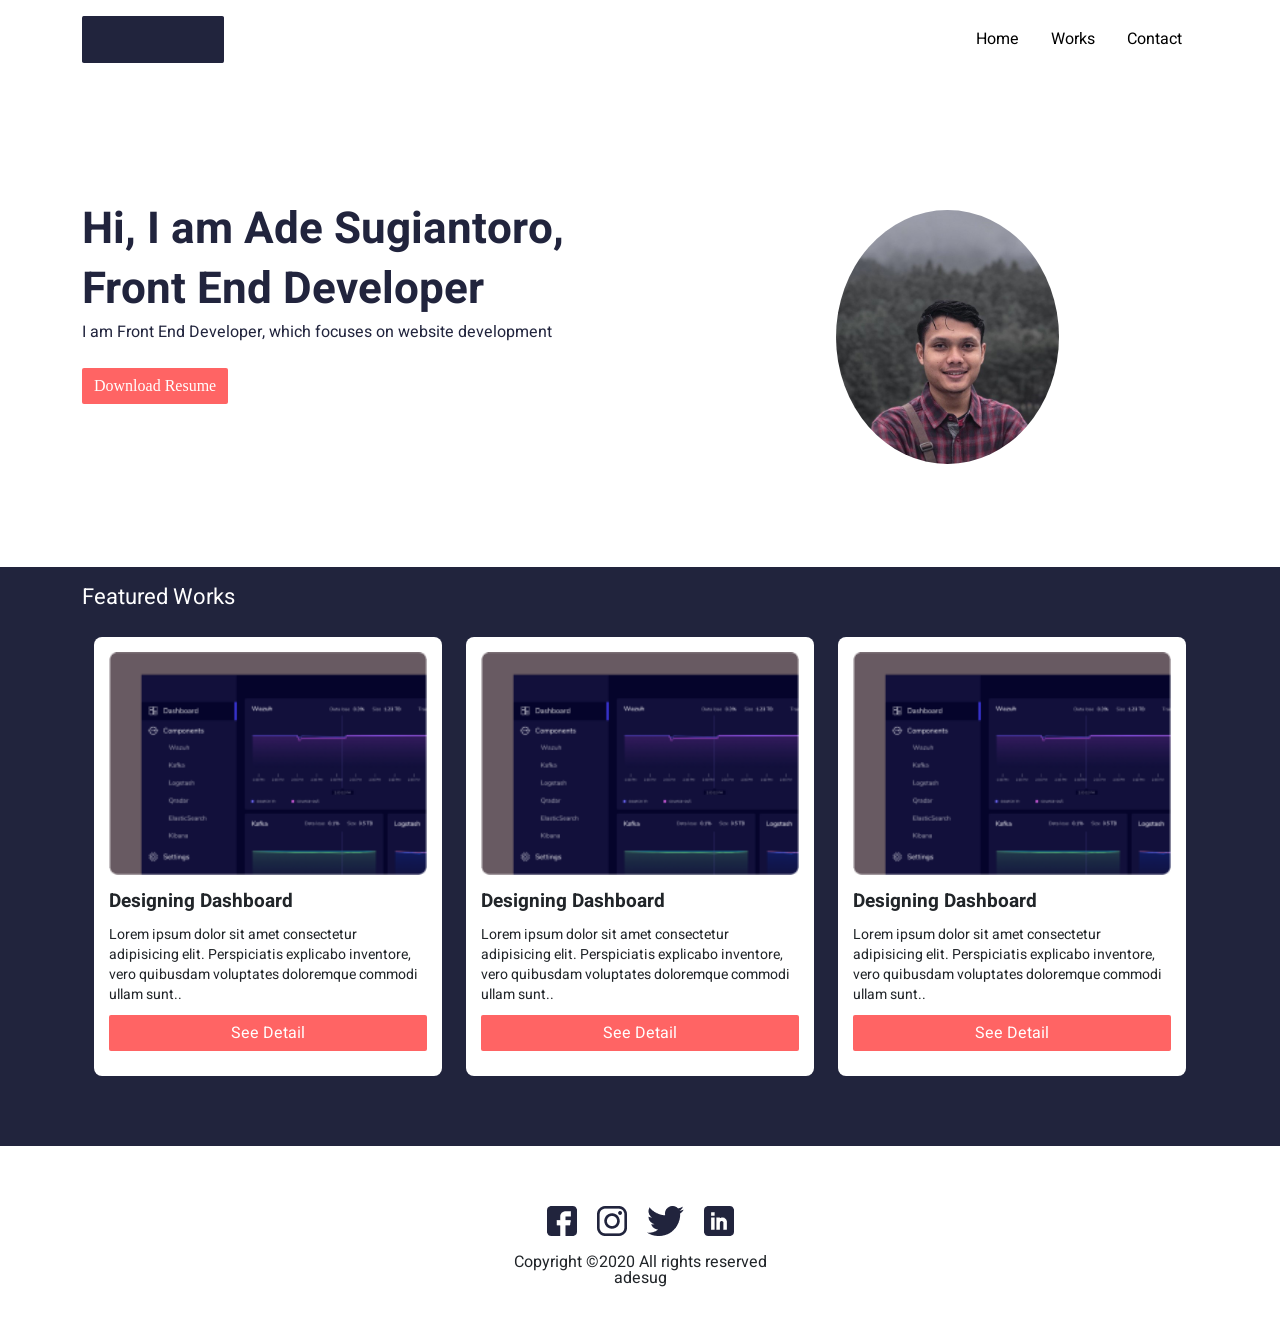
<file: index.html>
<!DOCTYPE html>
<html lang="en">
<head>
    <meta charset="UTF-8">
    <meta http-equiv="X-UA-Compatible" content="IE=edge">
    <meta name="viewport" content="width=device-width, initial-scale=1.0">
    <link rel="preconnect" href="https://fonts.googleapis.com">
    <link rel="preconnect" href="https://fonts.gstatic.com" crossorigin>
    <link href="https://fonts.googleapis.com/css2?family=Heebo&display=swap" rel="stylesheet">
    <link rel="shortcut icon" href="assets/cat.ico" type="image/x-icon">
    <link rel="stylesheet" href="styles/bootstrap.min.css">
    <link rel="stylesheet" href="styles/style.css">
    <link rel="stylesheet" href="styles/reset.css">

    
    <title>Adesug</title>
</head>
<body>

<header class="header">
  <div class="container">
    <div class="row">
      <div class="logo">
        <img src="assets/logo.png" alt="My Logo" />
      </div>
      <div class="overlay-bg"></div>
      <div class="sidebar">
        <div class="top-sidebar">
          <div class="logo-sidebar">
            <!-- <img src="img/logo.png" alt=""> -->
          </div>
          <div class="close-icon">
            <img src="assets/close.svg" alt="">
          </div>
        </div>
        <ul class="menu">
          <li><a href="#hero">Home</a></li>
          <li><a href="#works">Works</a></li>
          <li><a href="#contact">Contact</a></li>
        </ul>
      </div>
      <div class="burger-icon">
        <img src="assets/menu.png" alt="" />
      </div>
    </div>
  </div>
</header>

<div class="hero-section" id="hero">
    <div class="container">
        <div class="row">
          <div class="bagian-hero">
              <div class="col-lg-8">
                <div class="hero-text">
                  <h1>Hi, I am Ade Sugiantoro,</h1>
                  <h1>Front End Developer</h1> 
                  <p>I am Front End Developer, which focuses on website development</p>
                </div>
                <a href="" class="btn btn-success mt-4">Download Resume</a>
              </div>
              <div class="col-lg-4">
                <div class="hero-thumbnail">
                  <img class="rounded-circle" src="assets/adesug.jpg" alt="">
                </div>
              </div>
          </div>
        </div>
    </div>
</div>

<main class="main" id="works">
  <div class="container">
  
      <div class="judul">
        <h3>Featured Works</h3>
      </div>
      <div class="main-utama">
        <div class="container">
          <div class="row">
            <div class="col-lg-4 col-md-12">
              <div class="main-kotak">
                <img src="assets/porto.png" alt="">
                <h3>Designing Dashboard</h3>
                <p>Lorem ipsum dolor sit amet consectetur adipisicing elit. Perspiciatis explicabo inventore, vero quibusdam voluptates doloremque commodi ullam sunt..</p>
                <a href="" class="btn btn-primary w-100">See Detail</a>
              </div>
            </div>

            <div class="col-lg-4 col-md-12">
              <div class="main-kotak">
                <img src="assets/porto.png" alt="">
                <h3>Designing Dashboard</h3>
                <p>Lorem ipsum dolor sit amet consectetur adipisicing elit. Perspiciatis explicabo inventore, vero quibusdam voluptates doloremque commodi ullam sunt..</p>
                <a href="" class="btn btn-primary w-100">See Detail</a>
              </div>
            </div>

            <div class="col-lg-4 col-md-12">
              <div class="main-kotak">
                <img src="assets/porto.png" alt="">
                <h3>Designing Dashboard</h3>
                <p>Lorem ipsum dolor sit amet consectetur adipisicing elit. Perspiciatis explicabo inventore, vero quibusdam voluptates doloremque commodi ullam sunt..</p>
                <a href="" class="btn btn-primary w-100">See Detail</a>
              </div>
            </div>

          </div>
        </div>
  </div>
</main>

  <footer class="footer" id="contact">
    <div class="container">
      <div class="media-section">
        <div class="sosial-media">
            <a href="https://id-id.facebook.com/login/device-based/regular/login/?login_attempt=1" target="_blank"> <img src="assets/fb.png" alt=""></a>
         
        </div>
        <div class="sosial-media">
            <a href="https://www.instagram.com/accounts/login/" target="_blank"><img src="assets/insta.png" alt=""></a>
         
        </div>
        <div class="sosial-media">
            <a href="https://twitter.com/i/flow/login" target="_blank"> <img src="assets/twitter.png" alt=""></a>
         
        </div>
        <div class="sosial-media">
            <a href="https://www.linkedin.com/login/in" target="_blank">  <img src="assets/Linkedin.png" alt=""></a>
        </div>
      </div>
      <div class="copyright">
        <p>Copyright ©2020 All rights reserved</p>
        <span>adesug</span>
      </div>
    </div>
  </footer>
    <script src="js/script.js"></script>
    <script src="js/bootstrap.min.js"></script>
</body>
</html>
</file>
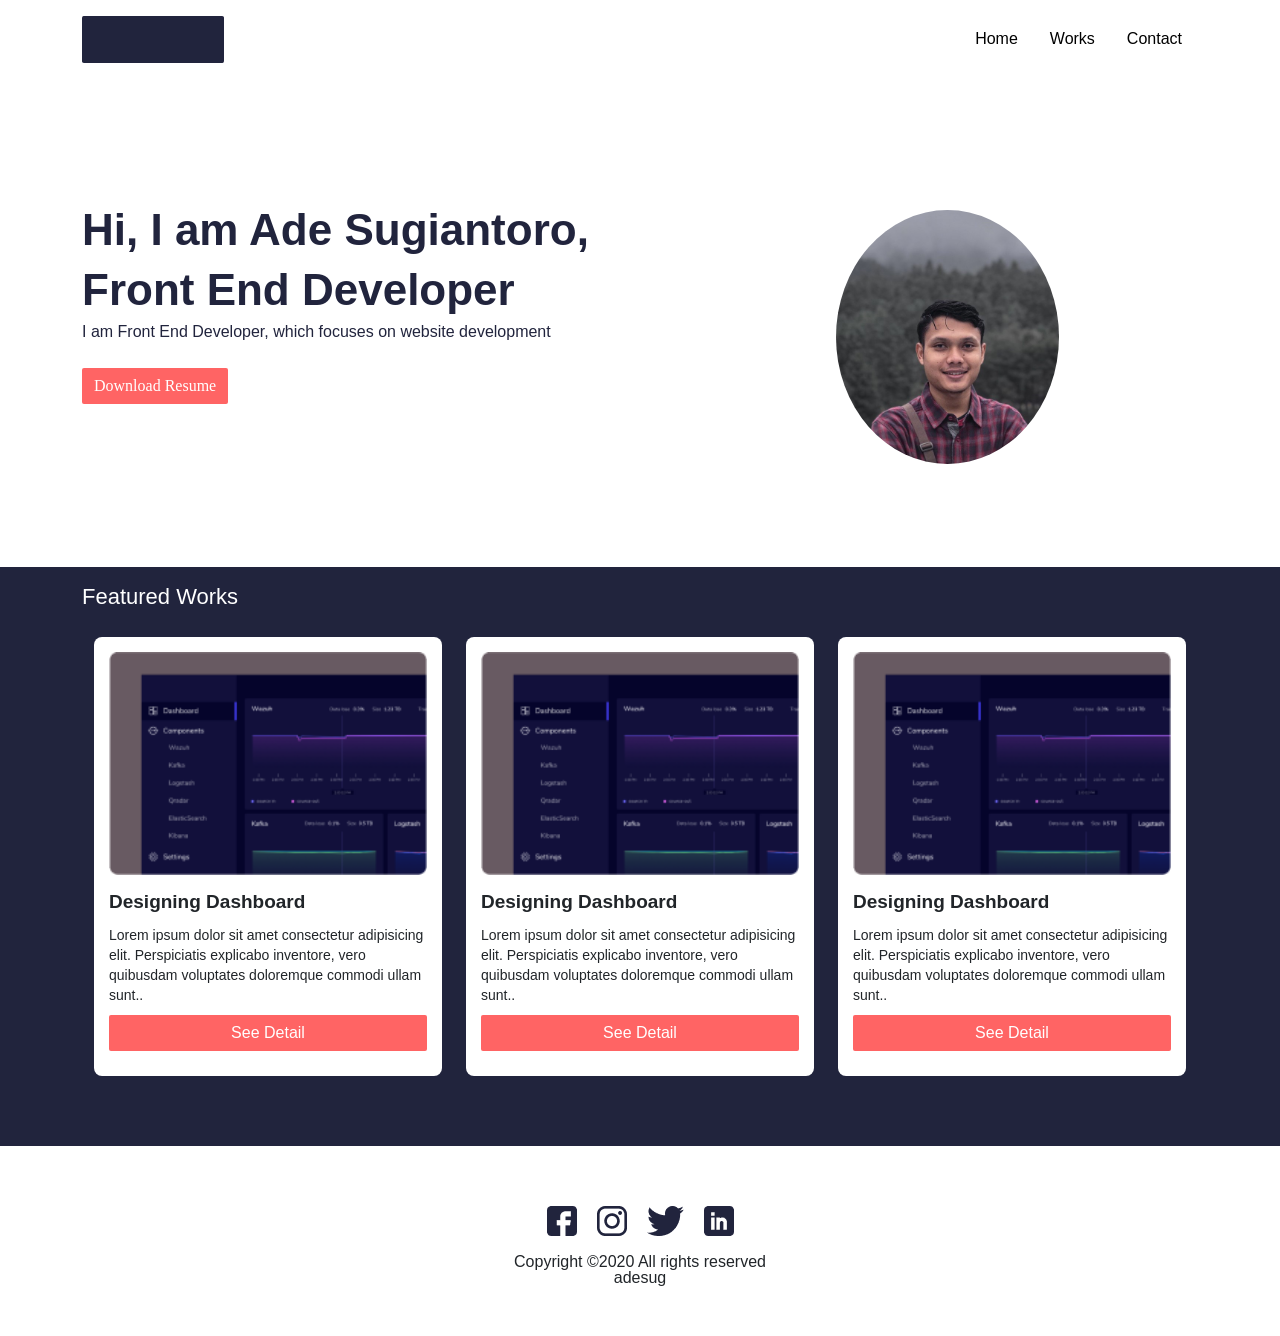
<file: page.html>
<!DOCTYPE html>
<html lang="en">
<head>
    <meta charset="UTF-8">
    <meta http-equiv="X-UA-Compatible" content="IE=edge">
    <meta name="viewport" content="width=device-width, initial-scale=1.0">
    <link rel="shortcut icon" href="assets/cat.ico" type="image/x-icon">
    <link rel="stylesheet" href="styles/bootstrap.min.css">
    <link rel="stylesheet" href="styles/style.css">
    <link rel="stylesheet" href="styles/reset.css">

    
    <title>Adesug</title>
</head>
<body>

<header class="header">
  <div class="container">
    <div class="row">
      <div class="logo">
        <img src="assets/logo.png" alt="My Logo" />
      </div>
      <div class="overlay-bg"></div>
      <div class="sidebar">
        <div class="top-sidebar">
          <div class="logo-sidebar">
            <!-- <img src="img/logo.png" alt=""> -->
          </div>
          <div class="close-icon">
            <img src="assets/close.svg" alt="">
          </div>
        </div>
        <ul class="menu">
          <li><a href="#hero">Home</a></li>
          <li><a href="#works">Works</a></li>
          <li><a href="#contact">Contact</a></li>
        </ul>
      </div>
      <div class="burger-icon">
        <img src="assets/menu.png" alt="" />
      </div>
    </div>
  </div>
</header>

<div class="hero-section" id="hero">
    <div class="container">
        <div class="row">
          <div class="bagian-hero">
              <div class="col-lg-8">
                <div class="hero-text">
                  <h1>Hi, I am Ade Sugiantoro,</h1>
                  <h1>Front End Developer</h1> 
                  <p>I am Front End Developer, which focuses on website development</p>
                </div>
                <a href="" class="btn btn-success mt-4">Download Resume</a>
              </div>
              <div class="col-lg-4">
                <div class="hero-thumbnail">
                  <img class="rounded-circle" src="assets/adesug.jpg" alt="">
                </div>
              </div>
          </div>
        </div>
    </div>
</div>

<main class="main" id="works">
  <div class="container">
  
      <div class="judul">
        <h3>Featured Works</h3>
      </div>
      <div class="main-utama">
        <div class="container">
          <div class="row">
            <div class="col-lg-4 col-md-12">
              <div class="main-kotak">
                <img src="assets/porto.png" alt="">
                <h3>Designing Dashboard</h3>
                <p>Lorem ipsum dolor sit amet consectetur adipisicing elit. Perspiciatis explicabo inventore, vero quibusdam voluptates doloremque commodi ullam sunt..</p>
                <a href="" class="btn btn-primary w-100">See Detail</a>
              </div>
            </div>

            <div class="col-lg-4 col-md-12">
              <div class="main-kotak">
                <img src="assets/porto.png" alt="">
                <h3>Designing Dashboard</h3>
                <p>Lorem ipsum dolor sit amet consectetur adipisicing elit. Perspiciatis explicabo inventore, vero quibusdam voluptates doloremque commodi ullam sunt..</p>
                <a href="" class="btn btn-primary w-100">See Detail</a>
              </div>
            </div>

            <div class="col-lg-4 col-md-12">
              <div class="main-kotak">
                <img src="assets/porto.png" alt="">
                <h3>Designing Dashboard</h3>
                <p>Lorem ipsum dolor sit amet consectetur adipisicing elit. Perspiciatis explicabo inventore, vero quibusdam voluptates doloremque commodi ullam sunt..</p>
                <a href="" class="btn btn-primary w-100">See Detail</a>
              </div>
            </div>

          </div>
        </div>
  </div>
</main>

  <footer class="footer" id="contact">
    <div class="container">
      <div class="media-section">
        <div class="sosial-media">
            <a href="https://id-id.facebook.com/login/device-based/regular/login/?login_attempt=1" target="_blank"> <img src="assets/fb.png" alt=""></a>
         
        </div>
        <div class="sosial-media">
            <a href="https://www.instagram.com/accounts/login/" target="_blank"><img src="assets/insta.png" alt=""></a>
         
        </div>
        <div class="sosial-media">
            <a href="https://twitter.com/i/flow/login" target="_blank"> <img src="assets/twitter.png" alt=""></a>
         
        </div>
        <div class="sosial-media">
            <a href="https://www.linkedin.com/login/in" target="_blank">  <img src="assets/Linkedin.png" alt=""></a>
        </div>
      </div>
      <div class="copyright">
        <p>Copyright ©2020 All rights reserved</p>
        <span>adesug</span>
      </div>
    </div>
  </footer>
    <script src="js/script.js"></script>
    <script src="js/bootstrap.min.js"></script>
</body>
</html>
</file>
<file: styles/style.css>
/*NAVBAR */
.header {
    padding: 15px;
    width: 100%;
    top: 0;
    z-index: 9;
    position: fixed;
    background-color: white;
  }
  .logo {
    width: 151px;
    display: flex;
    align-items: center;
  }
  .logo-sidebar img{
    height: 10px;
    width: 40px;
   
  }
  .menu {
    flex: 1;
    display: flex;
    align-items: center;
    justify-content: flex-end;
  }
  .menu a {
    text-decoration: none;
    color: #000000;
    font-family: 'Heebo', sans-serif;
    display: block;
    margin: 16px;
   
  }
  .burger-icon {
    display: none;
    cursor: pointer;
  }
  .top-sidebar {
    display: none;
  }
  .sidebar {
    flex: 1;
  }
  .overlay-bg {
    display: none;
  }
  /* END NAVBAR */
  /* HERO-SECTION */
  .hero-section{
    position: relative;
    padding-top: 150px;
    padding-bottom: 90px;
    color: #21243d;
  }
  
  .hero-text{
    padding-top: 50px;
    font-family: 'Heebo', sans-serif;
  }
  .hero-thumbnail{
    padding-top: 50px;
  }
  .hero-thumbnail img{
    width: 60%;
    margin: 10px;
  }
  .hero-text h1{
    font-weight: 700;
    font-size: 44px;
    line-height: 60px;
  }
  .hero-text p{
    font-weight: 400;
    font-size: 16px;
    line-height: 24px;
  }
  .btn{
    border-radius: 2px;
    background-color: #ff6464;
    border: 0;
  }
  .bagian-hero{
    display: flex;
   
  }
  /* END HERO-SECTION */
  /* WORKS SECTION */
  .main{
    background-color: #21243d;
    padding-bottom: 40px;
    font-family: 'Heebo', sans-serif;
  }
  .judul h3{
    font-weight: 400;
    font-size: 22px;
    line-height: 60px;
    color: #FFF;
    padding-bottom: 10px;
  }
  .main-kotak{
    background-color: #fff;
    padding: 15px;
    border-radius: 8px;
    margin-bottom: 30px;
  }
  .main-kotak img{
    padding-bottom: 10px;
    width: 100%;
  }.main-kotak h3{
    font-weight: 700;
    font-size: 19px;
    line-height: 27px;
    padding-bottom: 10px;
    margin-right: 3px;
  }
  .main-kotak p{
    font-weight: 400;
    font-size: 14px;
    line-height: 20px;
  }
  .main-kotak a{
    background-color: #ff6464;
    border-radius: 2px;
    margin: 10px 0;
  }
  /* END WORK SECTION */
  /* FOOTER */
  .footer{
    padding: 50px 0;
    font-family: 'Heebo', sans-serif;
  }
  .media-section{
    display: flex;
    justify-content: center;
  }
  .media-section img{
    margin: 10px;
  }
  .copyright{
    text-align: center;
    margin-top: 5px;
    font-family: 'Heebo', sans-serif;
  }
  /* FOOTER */
  /*RESPONSIVE NAVBAR */
    @media (max-width:991px) {
      .burger-icon {
        flex: 1;
        display: flex;
        justify-content: flex-end;
        align-items: center;
      }
      .burger-icon img{
        width: 40px;
      }
      .sidebar {
        position: absolute;
        background: #ffffff;
        box-shadow: 0px 0px 4px rgba(0, 0, 0, 0.15);
        width: 180px;
        top: 0;
        right: -180px;
        height: 100vh;
        padding-top: 32px;
        padding-right: 24px;
        padding-left: 16px;
        z-index: 1;
        transition: 0.3s;
      }
      .sidebar.menu-active{
        right: 0;
      }
      .overlay-bg{
        position: absolute;
        width: 100vw;
        height: 100vh;
        top: 0;
        left: 0;
        background: rgba(0, 0, 0, 0.6);
        display: block;
        opacity: 0;
        visibility: hidden;
        transition: 0.3s;
        z-index: 1;
      }
      .overlay-bg.menu-active{
        visibility: visible;
        opacity: 1;
      }
      .logo{
        display: none;
      }
      .top-sidebar{
        display: flex;
        align-items: center;
        justify-content: space-between;
      }
      .top-sidebar h3{
        font-weight: 700;
        font-size: 14px;
        line-height: 20px;
      }
      .menu{
        flex-direction: column;
        align-items: flex-start;
      }
      .menu a{
        margin-left: 0;
      }
      .close-icon{
        cursor: pointer;
      }
      .bagian-hero{
        flex-direction: column-reverse;
        text-align: center;
      }
      .hero-thumbnail img{
        width: 50%;
        margin: 0 10px;
      }
      .hero-section{
        padding-top: 30px;
      }
      .hero-text h1{
        font-size: 32px;
      }
      .judul{
        text-align: center;
      }
    }
</file>
